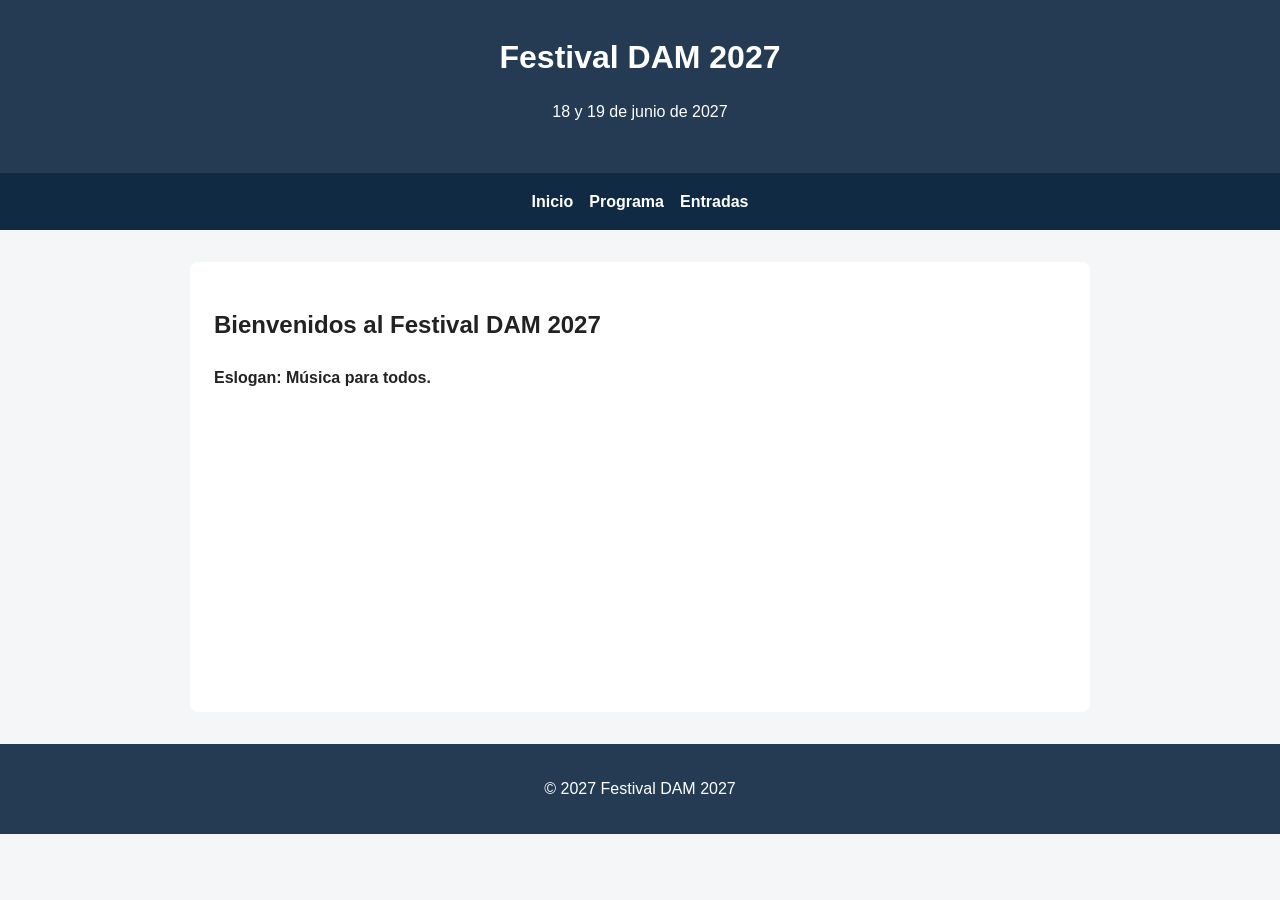
<file: index.html>
<!DOCTYPE html>
<html lang="es">
<head>
    <meta charset="UTF-8">
    <meta name="viewport" content="width=device-width, initial-scale=1.0">
    <title>Festival DAM 2027</title>
    <link rel="stylesheet" href="style.css">
</head>
<body>

    <header>
        <h1>Festival DAM 2027</h1>
        <p>18 y 19 de junio de 2027</p>
    </header>

    <nav aria-label="Navegación principal">
        <a href="index.html">Inicio</a>
        <a href="programa.html">Programa</a>
        <a href="entradas.html">Entradas</a>
    </nav>

    <main>
        <section>
            <h2>Bienvenidos al Festival DAM 2027</h2>
            <p><strong>Eslogan: Música para todos.</strong></p>
        </section>
    </main>

    <footer>
        <p>&copy; 2027 Festival DAM 2027</p>
    </footer>

</body>
</html>
</file>
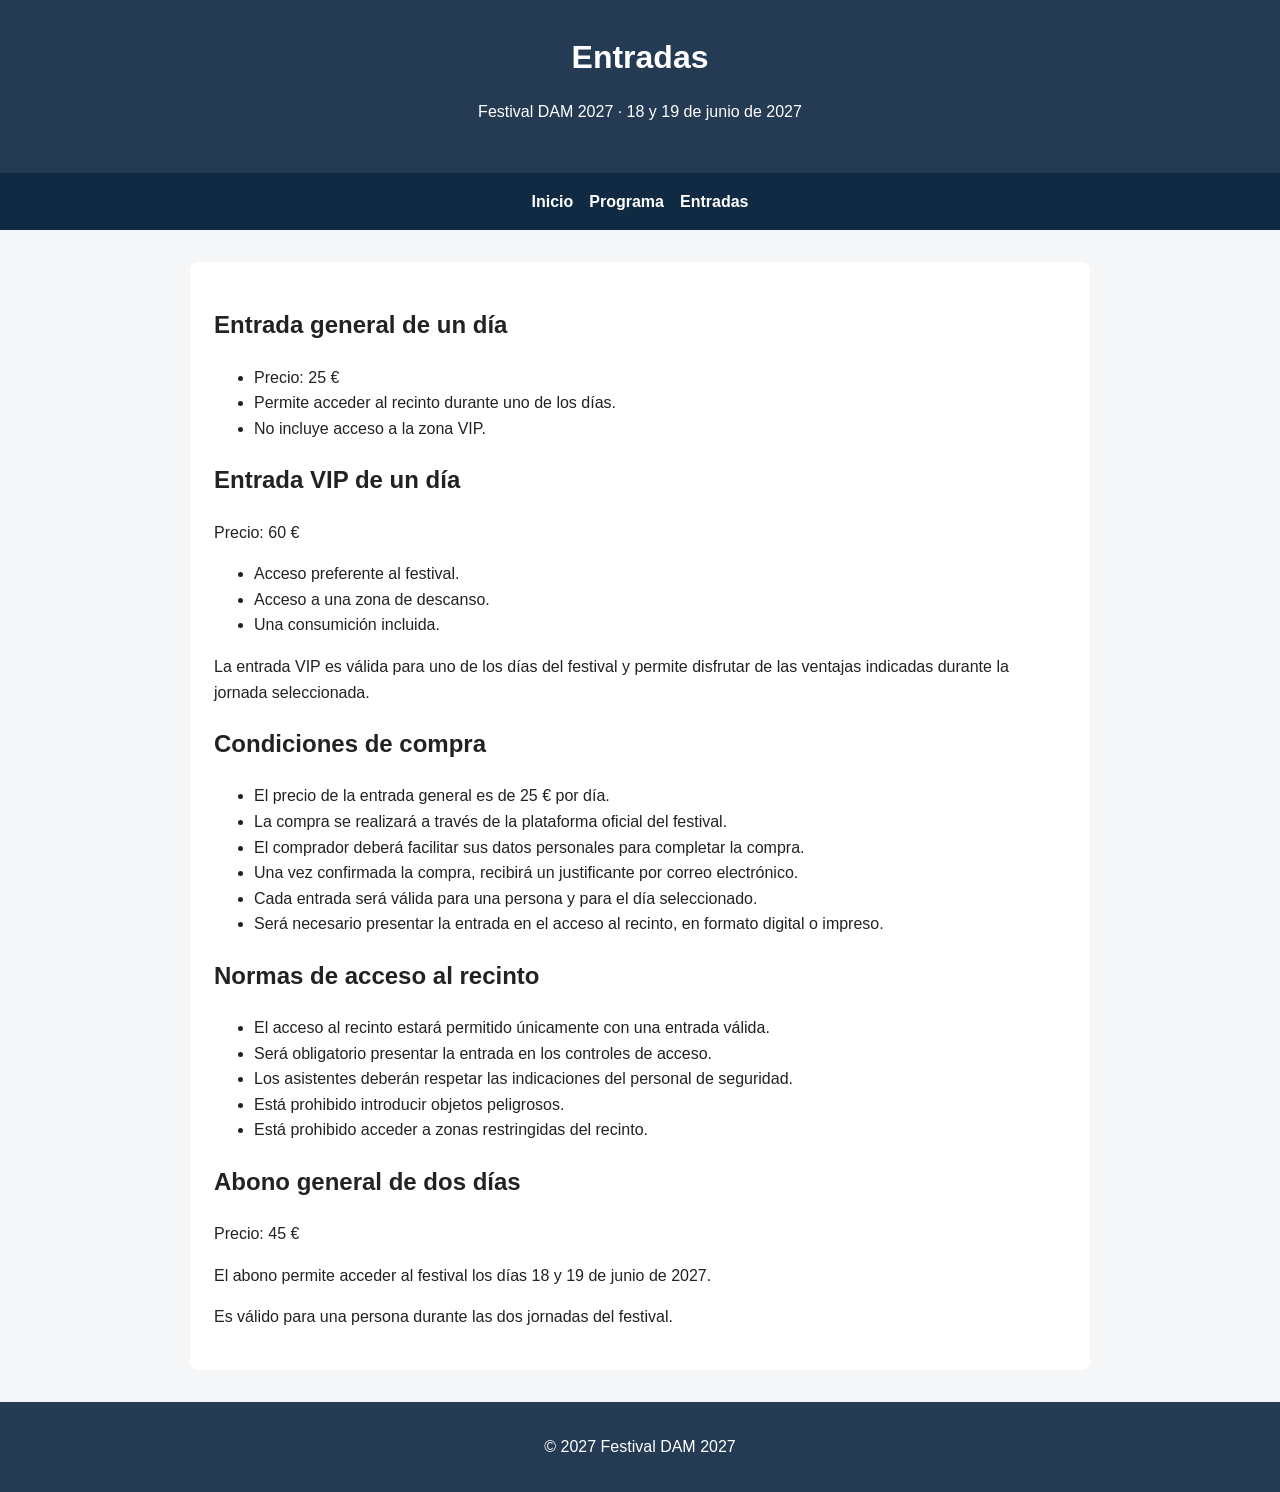
<file: entradas.html>
<!DOCTYPE html>
<html lang="es">
<head>
    <meta charset="UTF-8">
    <meta name="viewport" content="width=device-width, initial-scale=1.0">
    <title>Entradas - Festival DAM 2027</title>
    <link rel="stylesheet" href="style.css">
</head>
<body>

    <header>
        <h1>Entradas</h1>
        <p>Festival DAM 2027 · 18 y 19 de junio de 2027</p>
    </header>

    <nav aria-label="Navegación principal">
        <a href="index.html">Inicio</a>
        <a href="programa.html">Programa</a>
        <a href="entradas.html">Entradas</a>
    </nav>

    <main>

        <section>
            <h2>Entrada general de un día</h2>
            <ul>
                <li>Precio: 25 €</li>
                <li>Permite acceder al recinto durante uno de los días.</li>
                <li>No incluye acceso a la zona VIP.</li>
            </ul>
        </section>

        <section>
            <h2>Entrada VIP de un día</h2>
            <p>Precio: 60 €</p>
            <ul>
                <li>Acceso preferente al festival.</li>
                <li>Acceso a una zona de descanso.</li>
                <li>Una consumición incluida.</li>
            </ul>
            <p>La entrada VIP es válida para uno de los días del festival y permite disfrutar de las ventajas indicadas durante la jornada seleccionada.</p>
        </section>

        <section>
            <h2>Condiciones de compra</h2>
            <ul>
                <li>El precio de la entrada general es de 25 € por día.</li>
                <li>La compra se realizará a través de la plataforma oficial del festival.</li>
               <li>El comprador deberá facilitar sus datos personales para completar la compra.</li>
                <li>Una vez confirmada la compra, recibirá un justificante por correo electrónico.</li>
                <li>Cada entrada será válida para una persona y para el día seleccionado.</li>
                <li>Será necesario presentar la entrada en el acceso al recinto, en formato digital o impreso.</li>
            </ul>
        </section>

        <section>
            <h2>Normas de acceso al recinto</h2>
            <ul>
                <li>El acceso al recinto estará permitido únicamente con una entrada válida.</li>
                <li>Será obligatorio presentar la entrada en los controles de acceso.</li>
                <li>Los asistentes deberán respetar las indicaciones del personal de seguridad.</li>
		<li>Está prohibido introducir objetos peligrosos.</li>                
		<li>Está prohibido acceder a zonas restringidas del recinto.</li>
            </ul>
        </section>

	<section>
	    <h2>Abono general de dos días</h2>
	    <p>Precio: 45 €</p>
	    <p>
	        El abono permite acceder al festival
	        los días 18 y 19 de junio de 2027.
	    </p>
	    <p>
	        Es válido para una persona durante las
	        dos jornadas del festival.
	    </p>
	</section>

    </main> 

    <footer>
        <p>&copy; 2027 Festival DAM 2027</p>
    </footer>

</body>
</html>
</file>
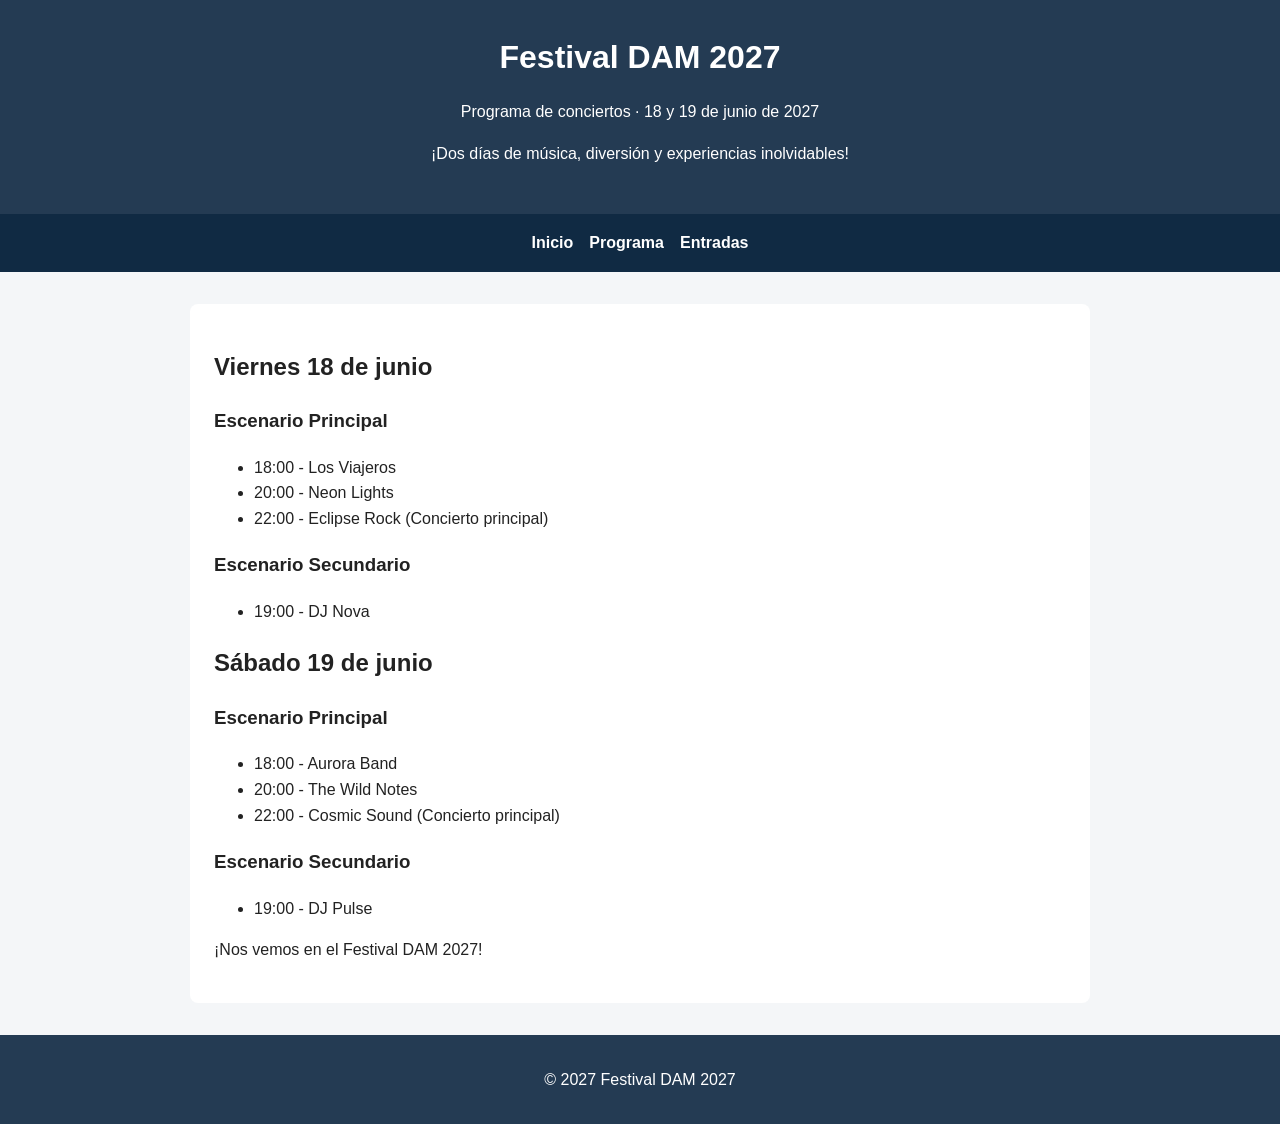
<file: programa.html>
<!DOCTYPE html>
<html lang="es">
<head>
    <meta charset="UTF-8">
    <meta name="viewport" content="width=device-width, initial-scale=1.0">
    <title>Programa - Festival DAM 2027</title>
    <link rel="stylesheet" href="style.css">
</head>
<body>
    <header>
        <h1>Festival DAM 2027</h1>
        <p>Programa de conciertos · 18 y 19 de junio de 2027</p>
        <p>¡Dos días de música, diversión y experiencias inolvidables!</p>
    </header>

    <nav aria-label="Navegación principal">
        <a href="index.html">Inicio</a>
        <a href="programa.html">Programa</a>
        <a href="entradas.html">Entradas</a>
    </nav>

    <main>
        <section>
            <h2>Viernes 18 de junio</h2>

            <h3>Escenario Principal</h3>
            <ul>
                <li>18:00 - Los Viajeros</li>
                <li>20:00 - Neon Lights</li>
                <li>22:00 - Eclipse Rock (Concierto principal)</li>
            </ul>

            <h3>Escenario Secundario</h3>
            <ul>
                <li>19:00 - DJ Nova</li>
            </ul>
        </section>

        <section>
            <h2>Sábado 19 de junio</h2>

            <h3>Escenario Principal</h3>
            <ul>
                <li>18:00 - Aurora Band</li>
                <li>20:00 - The Wild Notes</li>
                <li>22:00 - Cosmic Sound (Concierto principal)</li>
            </ul>

            <h3>Escenario Secundario</h3>
            <ul>
                <li>19:00 - DJ Pulse</li>
            </ul>
        </section>
        <p>¡Nos vemos en el Festival DAM 2027!</p>
    </main>

    <footer>
        <p>&copy; 2027 Festival DAM 2027</p>
    </footer>
</body>
</html>
</file>
<file: style.css>
/* Estilos iniciales del Festival DAM 2027 */

* {
    box-sizing: border-box;
}

body {
    margin: 0;
    font-family: Arial, Helvetica, sans-serif;
    line-height: 1.6;
    color: #222;
    background-color: #f4f6f8;
}

header {
    padding: 2rem 1rem;
    text-align: center;
    color: #ffffff;
    background-color: #243b53;
}

header h1 {
    margin: 0;
}

nav {
    display: flex;
    justify-content: center;
    flex-wrap: wrap;
    gap: 1rem;
    padding: 1rem;
    background-color: #102a43;
}

nav a {
    color: #ffffff;
    text-decoration: none;
    font-weight: bold;
}

nav a:hover,
nav a:focus {
    text-decoration: underline;
}

main {
    width: min(900px, 92%);
    min-height: 50vh;
    margin: 2rem auto;
    padding: 1.5rem;
    background-color: #ffffff;
    border-radius: 8px;
}

footer {
    padding: 1rem;
    text-align: center;
    color: #ffffff;
    background-color: #243b53;
}
</file>
